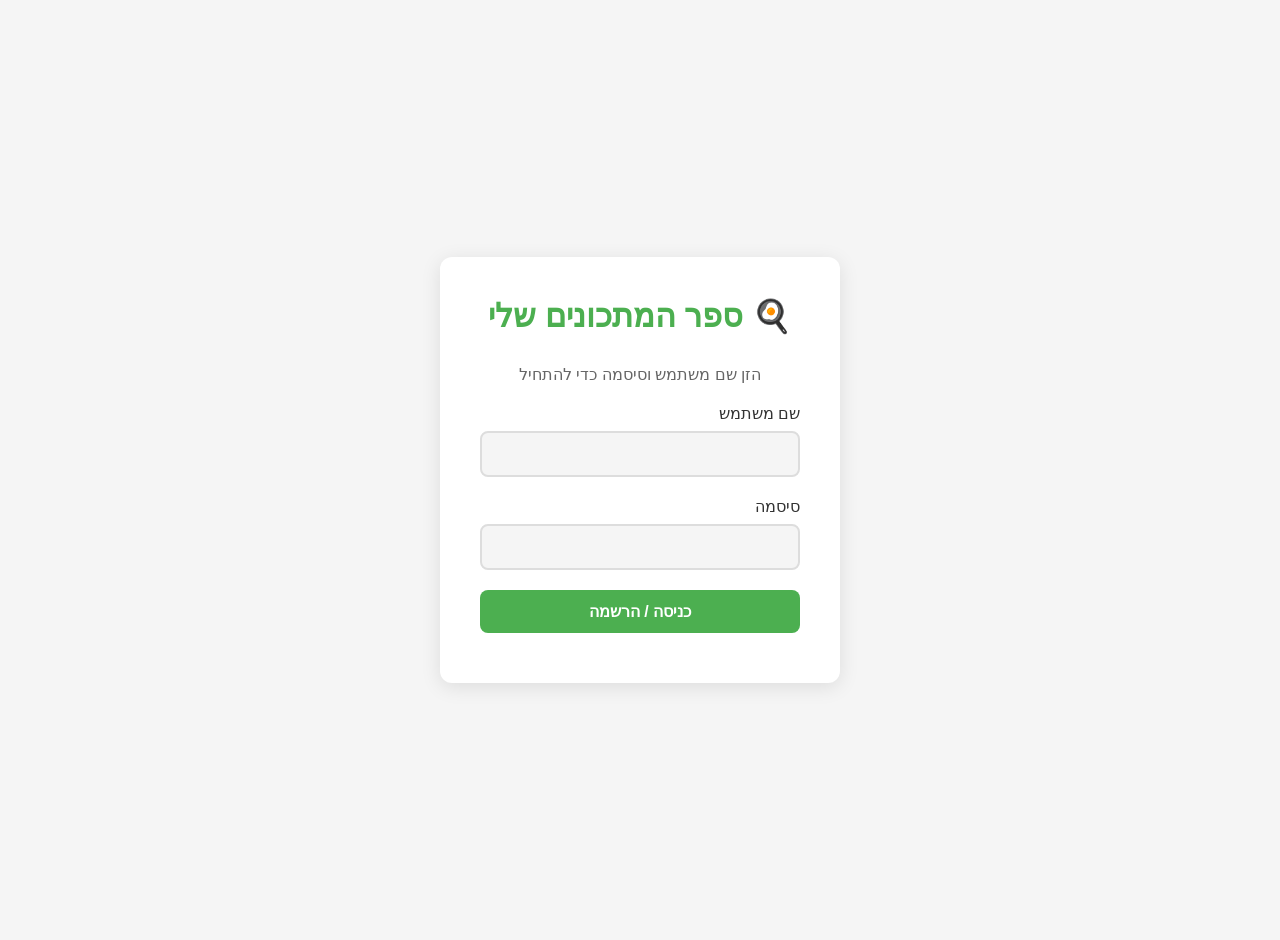
<file: פרוקיט גמר/index.html>
<!DOCTYPE html>
<html lang="he" dir="rtl">
<head>
    <meta charset="UTF-8">
    <meta name="viewport" content="width=device-width, initial-scale=1.0">
    <title>ספר המתכונים שלי</title>
    <link rel="stylesheet" href="styles.css">
</head>
<body>
    <div id="app"></div>
    <script src="app.js"></script>
</body>
</html>
</file>
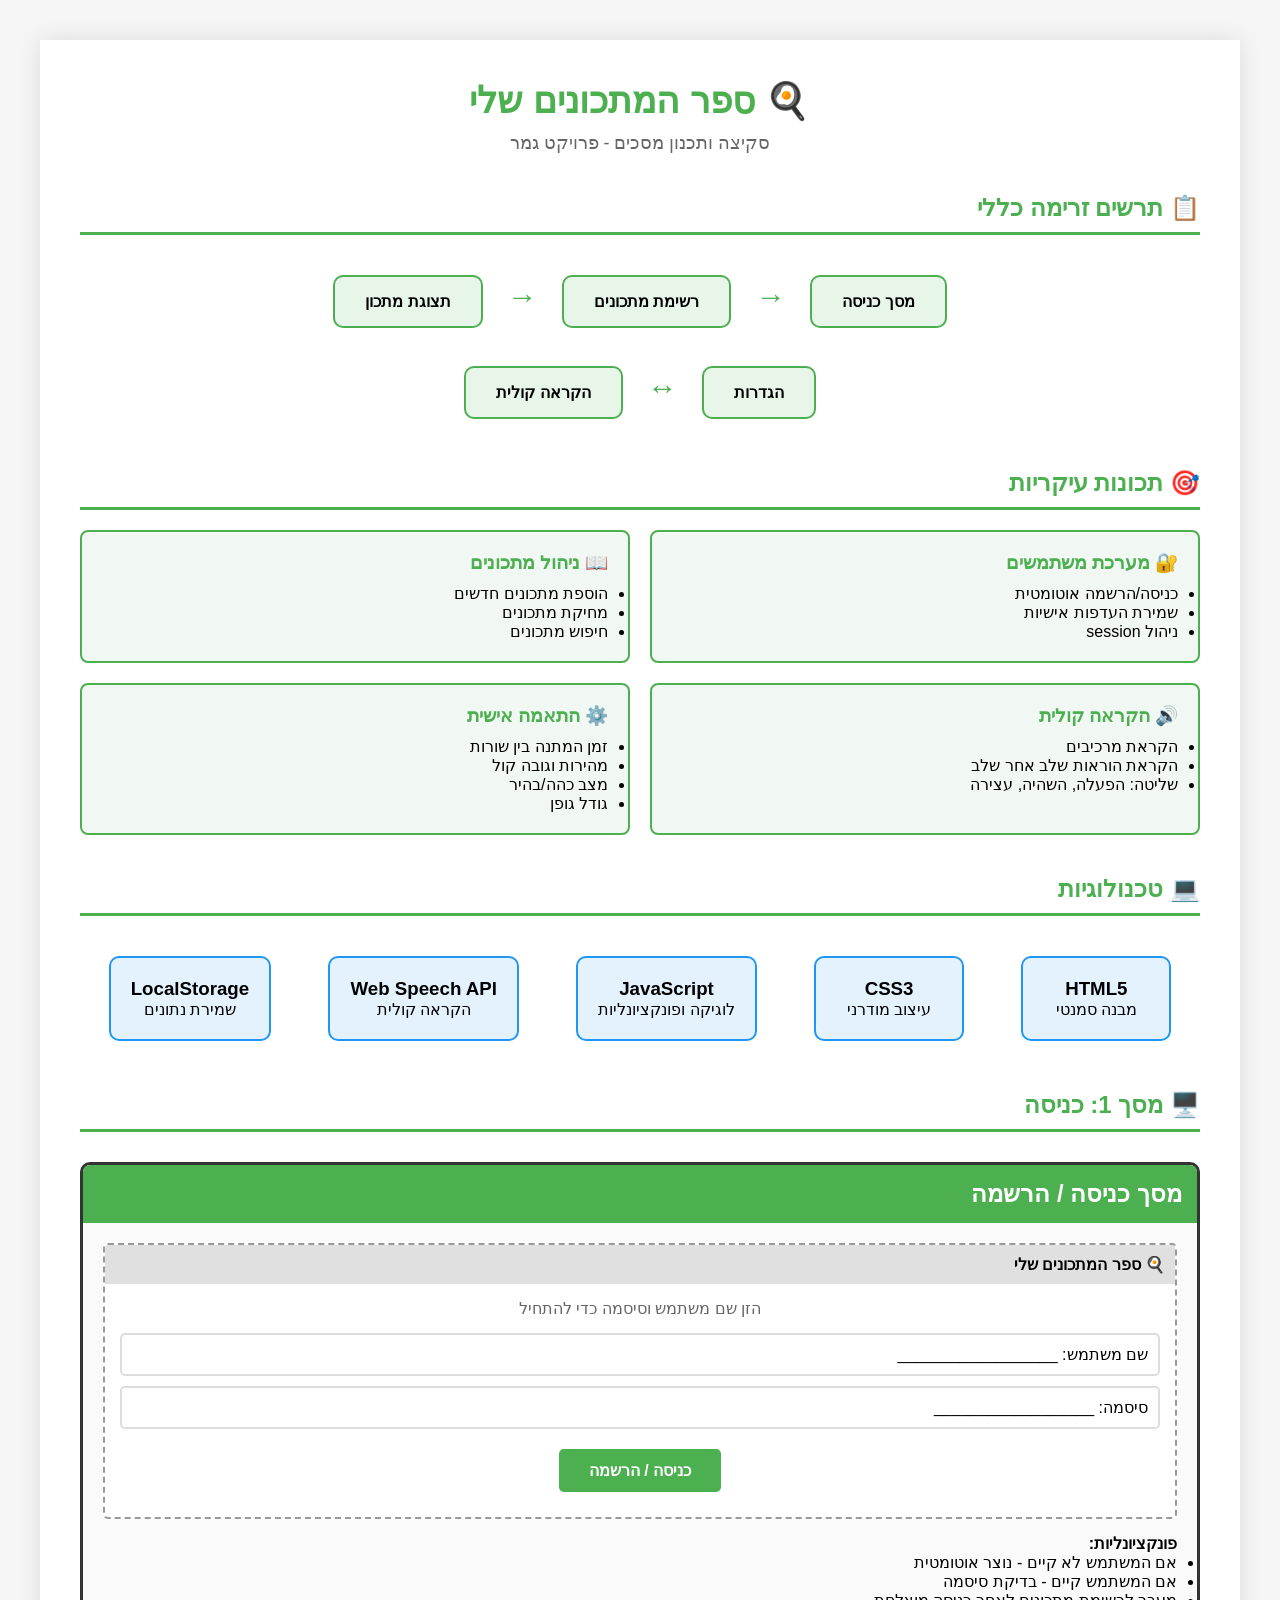
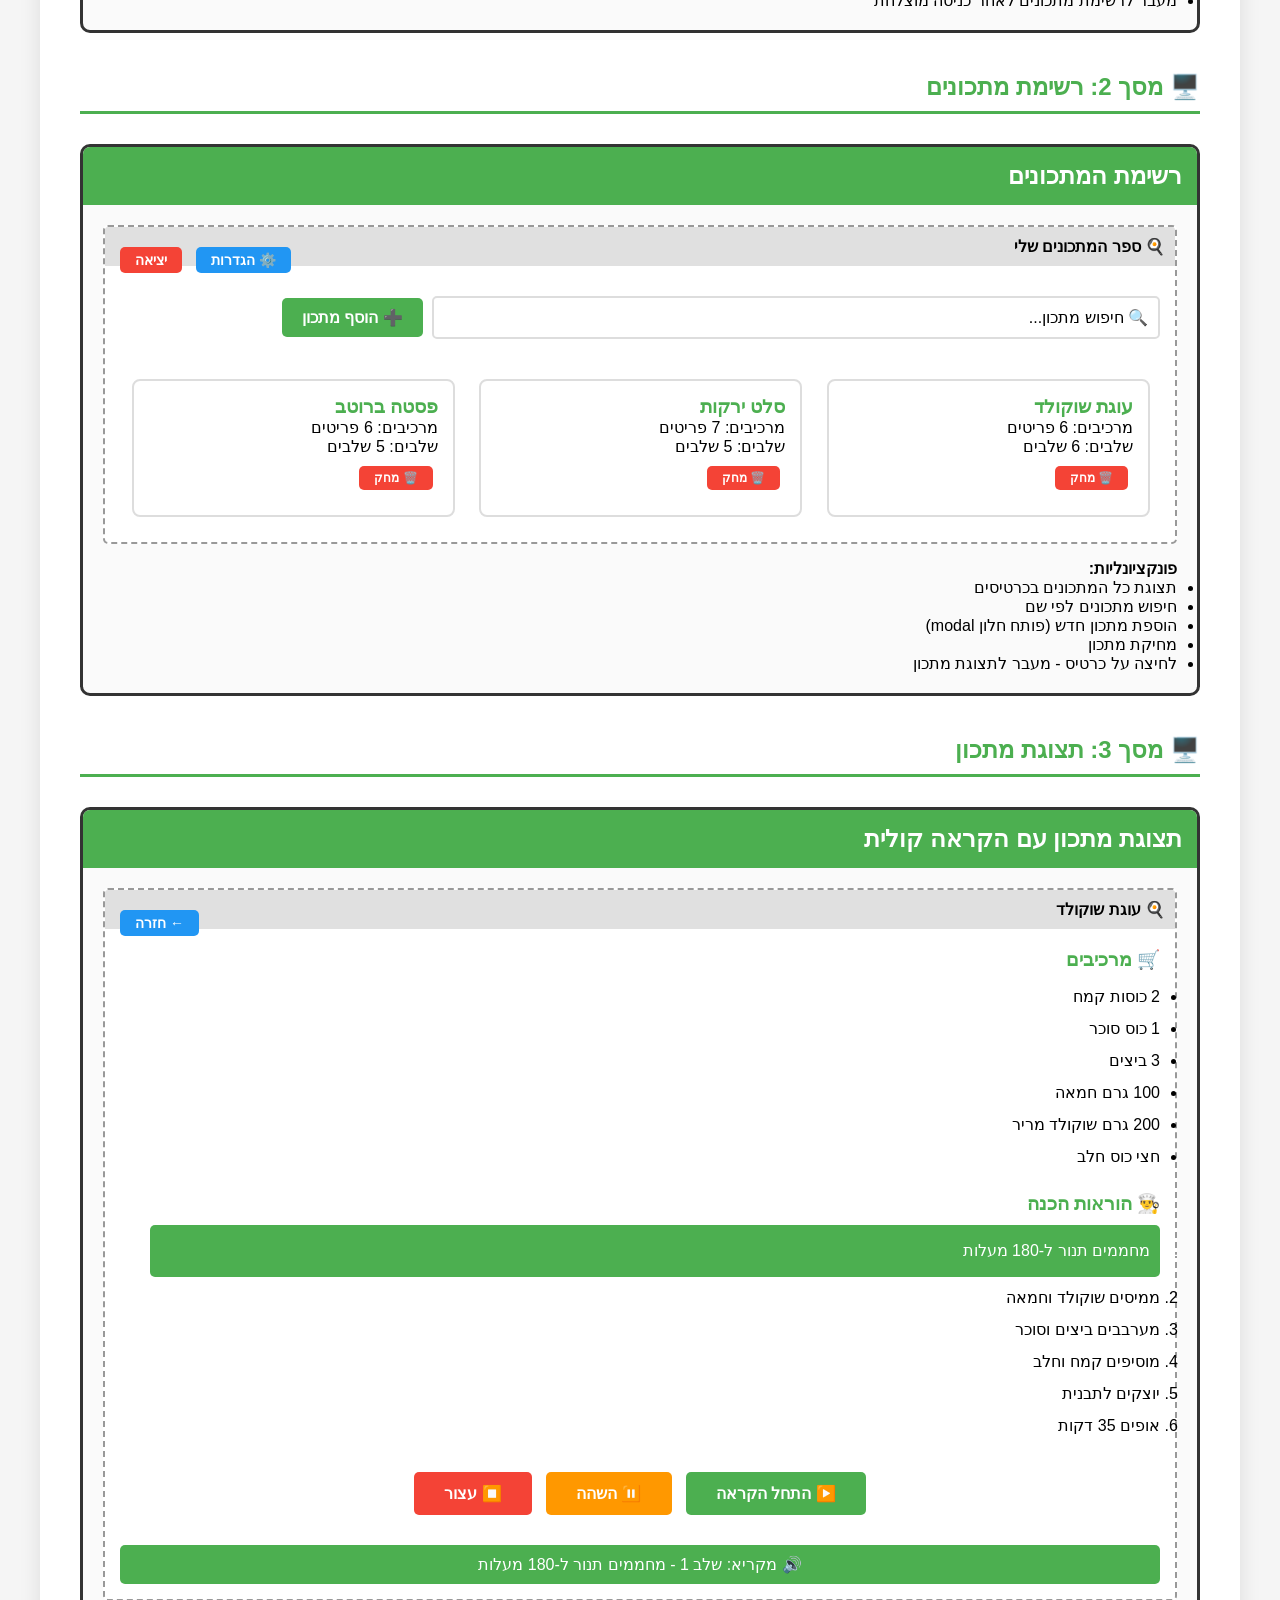
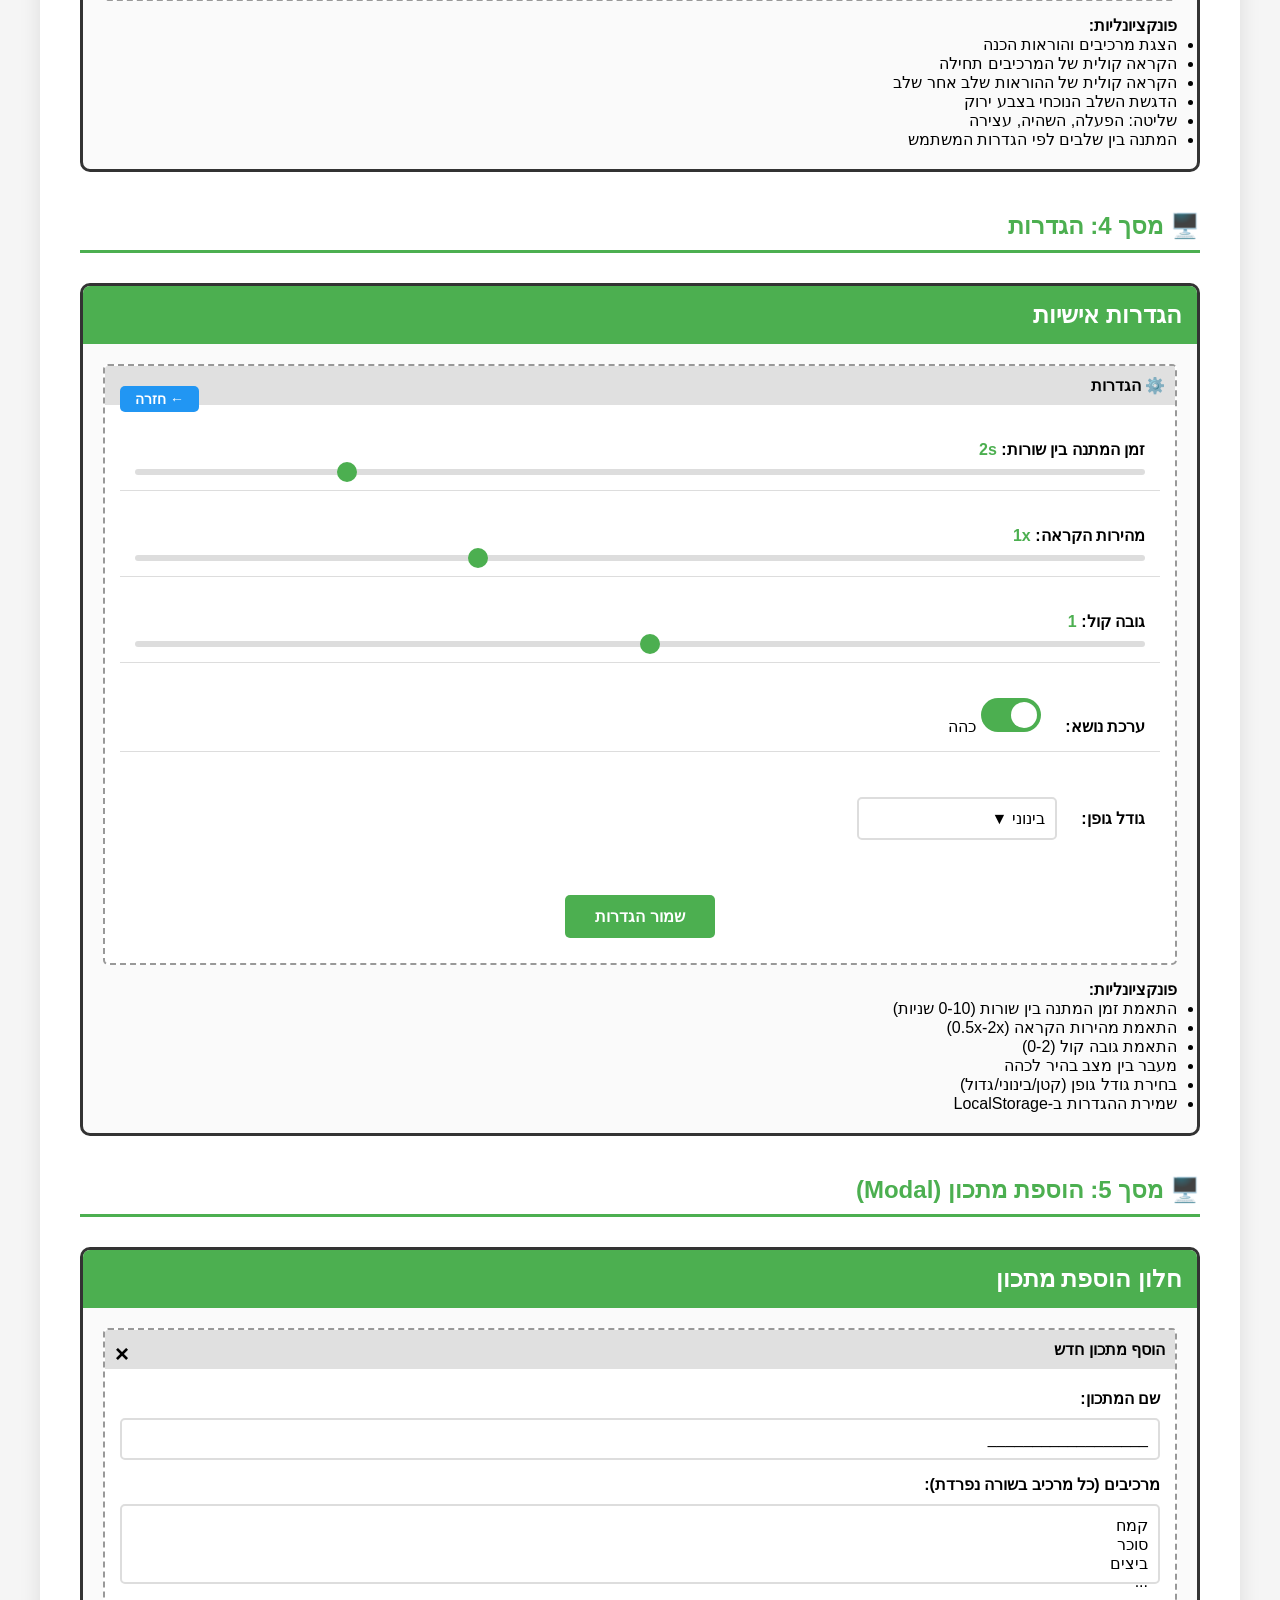
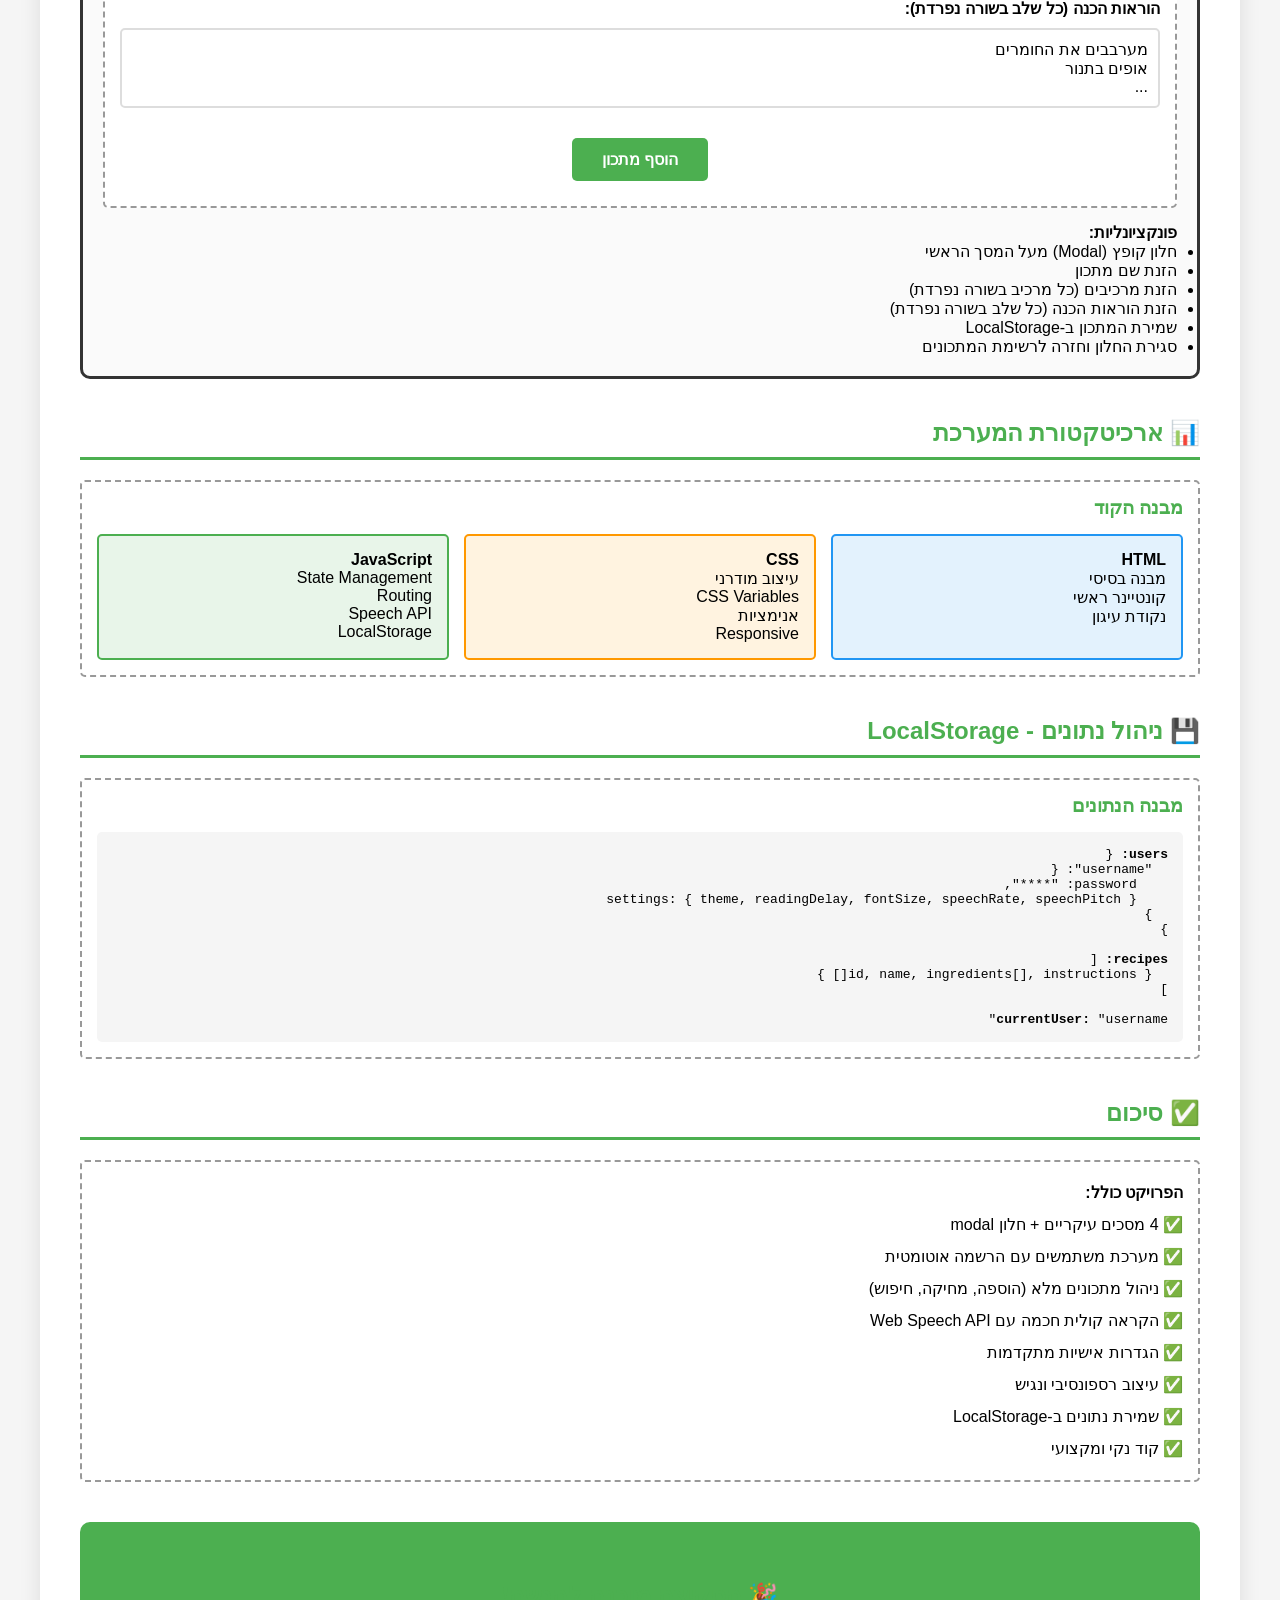
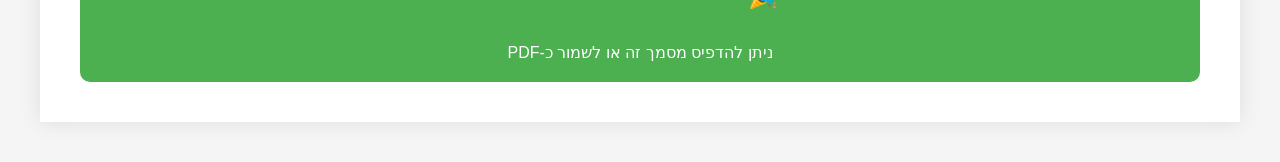
<file: פרוקיט גמר/סקיצה - ספר המתכונים שלי.html>
<!DOCTYPE html>
<html lang="he" dir="rtl">
<head>
    <meta charset="UTF-8">
    <meta name="viewport" content="width=device-width, initial-scale=1.0">
    <title>סקיצה - ספר המתכונים שלי</title>
    <style>
        * {
            margin: 0;
            padding: 0;
            box-sizing: border-box;
        }
        
        body {
            font-family: Arial, sans-serif;
            background: #f5f5f5;
            padding: 40px 20px;
        }
        
        .container {
            max-width: 1200px;
            margin: 0 auto;
            background: white;
            padding: 40px;
            box-shadow: 0 0 20px rgba(0,0,0,0.1);
        }
        
        h1 {
            text-align: center;
            color: #4CAF50;
            margin-bottom: 10px;
            font-size: 36px;
        }
        
        .subtitle {
            text-align: center;
            color: #666;
            margin-bottom: 40px;
            font-size: 18px;
        }
        
        h2 {
            color: #4CAF50;
            margin: 40px 0 20px 0;
            padding-bottom: 10px;
            border-bottom: 3px solid #4CAF50;
        }
        
        .screen {
            border: 3px solid #333;
            border-radius: 10px;
            padding: 20px;
            margin: 30px 0;
            background: #fafafa;
            page-break-inside: avoid;
        }
        
        .screen-title {
            background: #4CAF50;
            color: white;
            padding: 15px;
            margin: -20px -20px 20px -20px;
            border-radius: 7px 7px 0 0;
            font-size: 24px;
            font-weight: bold;
        }
        
        .mockup-box {
            border: 2px dashed #999;
            padding: 15px;
            margin: 15px 0;
            background: white;
            border-radius: 5px;
        }
        
        .mockup-header {
            background: #e0e0e0;
            padding: 10px;
            margin: -15px -15px 15px -15px;
            border-radius: 3px 3px 0 0;
            font-weight: bold;
        }
        
        .mockup-input {
            border: 2px solid #ddd;
            padding: 10px;
            margin: 10px 0;
            background: white;
            border-radius: 5px;
        }
        
        .mockup-button {
            background: #4CAF50;
            color: white;
            padding: 12px 30px;
            border: none;
            border-radius: 5px;
            font-weight: bold;
            display: inline-block;
            margin: 10px 5px;
        }
        
        .mockup-button.secondary {
            background: #2196F3;
        }
        
        .mockup-button.danger {
            background: #f44336;
        }
        
        .mockup-card {
            border: 2px solid #ddd;
            padding: 15px;
            margin: 10px;
            border-radius: 8px;
            background: white;
            display: inline-block;
            width: calc(33% - 20px);
            vertical-align: top;
        }
        
        .flow-diagram {
            text-align: center;
            margin: 30px 0;
        }
        
        .flow-box {
            display: inline-block;
            border: 2px solid #4CAF50;
            padding: 15px 30px;
            margin: 10px;
            border-radius: 10px;
            background: #e8f5e9;
            font-weight: bold;
        }
        
        .flow-arrow {
            font-size: 30px;
            color: #4CAF50;
            margin: 0 10px;
        }
        
        .features-grid {
            display: grid;
            grid-template-columns: repeat(2, 1fr);
            gap: 20px;
            margin: 20px 0;
        }
        
        .feature-box {
            border: 2px solid #4CAF50;
            padding: 20px;
            border-radius: 8px;
            background: #f1f8f4;
        }
        
        .feature-box h3 {
            color: #4CAF50;
            margin-bottom: 10px;
        }
        
        .tech-stack {
            display: flex;
            justify-content: space-around;
            margin: 30px 0;
            flex-wrap: wrap;
        }
        
        .tech-item {
            text-align: center;
            padding: 20px;
            border: 2px solid #2196F3;
            border-radius: 10px;
            margin: 10px;
            background: #e3f2fd;
            min-width: 150px;
        }
        
        @media print {
            body {
                padding: 0;
            }
            .container {
                box-shadow: none;
            }
        }
        
        @media (max-width: 768px) {
            .mockup-card {
                width: 100%;
            }
            .features-grid {
                grid-template-columns: 1fr;
            }
        }
    </style>
</head>
<body>
    <div class="container">
        <h1>🍳 ספר המתכונים שלי</h1>
        <p class="subtitle">סקיצה ותכנון מסכים - פרויקט גמר</p>
        
        <h2>📋 תרשים זרימה כללי</h2>
        <div class="flow-diagram">
            <div class="flow-box">מסך כניסה</div>
            <span class="flow-arrow">→</span>
            <div class="flow-box">רשימת מתכונים</div>
            <span class="flow-arrow">→</span>
            <div class="flow-box">תצוגת מתכון</div>
            <br><br>
            <div class="flow-box">הגדרות</div>
            <span class="flow-arrow">↔</span>
            <div class="flow-box">הקראה קולית</div>
        </div>
        
        <h2>🎯 תכונות עיקריות</h2>
        <div class="features-grid">
            <div class="feature-box">
                <h3>🔐 מערכת משתמשים</h3>
                <ul>
                    <li>כניסה/הרשמה אוטומטית</li>
                    <li>שמירת העדפות אישיות</li>
                    <li>ניהול session</li>
                </ul>
            </div>
            <div class="feature-box">
                <h3>📖 ניהול מתכונים</h3>
                <ul>
                    <li>הוספת מתכונים חדשים</li>
                    <li>מחיקת מתכונים</li>
                    <li>חיפוש מתכונים</li>
                </ul>
            </div>
            <div class="feature-box">
                <h3>🔊 הקראה קולית</h3>
                <ul>
                    <li>הקראת מרכיבים</li>
                    <li>הקראת הוראות שלב אחר שלב</li>
                    <li>שליטה: הפעלה, השהיה, עצירה</li>
                </ul>
            </div>
            <div class="feature-box">
                <h3>⚙️ התאמה אישית</h3>
                <ul>
                    <li>זמן המתנה בין שורות</li>
                    <li>מהירות וגובה קול</li>
                    <li>מצב כהה/בהיר</li>
                    <li>גודל גופן</li>
                </ul>
            </div>
        </div>
        
        <h2>💻 טכנולוגיות</h2>
        <div class="tech-stack">
            <div class="tech-item">
                <h3>HTML5</h3>
                <p>מבנה סמנטי</p>
            </div>
            <div class="tech-item">
                <h3>CSS3</h3>
                <p>עיצוב מודרני</p>
            </div>
            <div class="tech-item">
                <h3>JavaScript</h3>
                <p>לוגיקה ופונקציונליות</p>
            </div>
            <div class="tech-item">
                <h3>Web Speech API</h3>
                <p>הקראה קולית</p>
            </div>
            <div class="tech-item">
                <h3>LocalStorage</h3>
                <p>שמירת נתונים</p>
            </div>
        </div>
        
        <h2>🖥️ מסך 1: כניסה</h2>
        <div class="screen">
            <div class="screen-title">מסך כניסה / הרשמה</div>
            <div class="mockup-box">
                <div class="mockup-header">🍳 ספר המתכונים שלי</div>
                <p style="text-align: center; color: #666; margin: 15px 0;">הזן שם משתמש וסיסמה כדי להתחיל</p>
                <div class="mockup-input">שם משתמש: __________________</div>
                <div class="mockup-input">סיסמה: __________________</div>
                <div style="text-align: center;">
                    <div class="mockup-button">כניסה / הרשמה</div>
                </div>
            </div>
            <p><strong>פונקציונליות:</strong></p>
            <ul>
                <li>אם המשתמש לא קיים - נוצר אוטומטית</li>
                <li>אם המשתמש קיים - בדיקת סיסמה</li>
                <li>מעבר לרשימת מתכונים לאחר כניסה מוצלחת</li>
            </ul>
        </div>
        
        <h2>🖥️ מסך 2: רשימת מתכונים</h2>
        <div class="screen">
            <div class="screen-title">רשימת המתכונים</div>
            <div class="mockup-box">
                <div class="mockup-header">
                    🍳 ספר המתכונים שלי
                    <span style="float: left;">
                        <span class="mockup-button secondary" style="padding: 5px 15px; font-size: 14px;">⚙️ הגדרות</span>
                        <span class="mockup-button danger" style="padding: 5px 15px; font-size: 14px;">יציאה</span>
                    </span>
                </div>
                <div style="margin: 20px 0;">
                    <div class="mockup-input" style="display: inline-block; width: 70%;">🔍 חיפוש מתכון...</div>
                    <div class="mockup-button" style="display: inline-block; padding: 10px 20px;">➕ הוסף מתכון</div>
                </div>
                <div style="margin-top: 20px;">
                    <div class="mockup-card">
                        <h3 style="color: #4CAF50;">עוגת שוקולד</h3>
                        <p>מרכיבים: 6 פריטים</p>
                        <p>שלבים: 6 שלבים</p>
                        <div class="mockup-button danger" style="padding: 5px 15px; font-size: 12px;">🗑️ מחק</div>
                    </div>
                    <div class="mockup-card">
                        <h3 style="color: #4CAF50;">סלט ירקות</h3>
                        <p>מרכיבים: 7 פריטים</p>
                        <p>שלבים: 5 שלבים</p>
                        <div class="mockup-button danger" style="padding: 5px 15px; font-size: 12px;">🗑️ מחק</div>
                    </div>
                    <div class="mockup-card">
                        <h3 style="color: #4CAF50;">פסטה ברוטב</h3>
                        <p>מרכיבים: 6 פריטים</p>
                        <p>שלבים: 5 שלבים</p>
                        <div class="mockup-button danger" style="padding: 5px 15px; font-size: 12px;">🗑️ מחק</div>
                    </div>
                </div>
            </div>
            <p><strong>פונקציונליות:</strong></p>
            <ul>
                <li>תצוגת כל המתכונים בכרטיסים</li>
                <li>חיפוש מתכונים לפי שם</li>
                <li>הוספת מתכון חדש (פותח חלון modal)</li>
                <li>מחיקת מתכון</li>
                <li>לחיצה על כרטיס - מעבר לתצוגת מתכון</li>
            </ul>
        </div>
        
        <h2>🖥️ מסך 3: תצוגת מתכון</h2>
        <div class="screen">
            <div class="screen-title">תצוגת מתכון עם הקראה קולית</div>
            <div class="mockup-box">
                <div class="mockup-header">
                    🍳 עוגת שוקולד
                    <span style="float: left;">
                        <span class="mockup-button secondary" style="padding: 5px 15px; font-size: 14px;">← חזרה</span>
                    </span>
                </div>
                <div style="margin: 20px 0;">
                    <h3 style="color: #4CAF50;">🛒 מרכיבים</h3>
                    <ul style="margin: 10px 0 10px 30px; line-height: 2;">
                        <li>2 כוסות קמח</li>
                        <li>1 כוס סוכר</li>
                        <li>3 ביצים</li>
                        <li>100 גרם חמאה</li>
                        <li>200 גרם שוקולד מריר</li>
                        <li>חצי כוס חלב</li>
                    </ul>
                </div>
                <div style="margin: 20px 0;">
                    <h3 style="color: #4CAF50;">👨‍🍳 הוראות הכנה</h3>
                    <ol style="margin: 10px 0 10px 30px; line-height: 2;">
                        <li style="background: #4CAF50; color: white; padding: 10px; border-radius: 5px; margin: 5px 0;">מחממים תנור ל-180 מעלות</li>
                        <li>ממיסים שוקולד וחמאה</li>
                        <li>מערבבים ביצים וסוכר</li>
                        <li>מוסיפים קמח וחלב</li>
                        <li>יוצקים לתבנית</li>
                        <li>אופים 35 דקות</li>
                    </ol>
                </div>
                <div style="text-align: center; margin: 20px 0;">
                    <div class="mockup-button">▶️ התחל הקראה</div>
                    <div class="mockup-button" style="background: #FF9800;">⏸️ השהה</div>
                    <div class="mockup-button danger">⏹️ עצור</div>
                </div>
                <div style="text-align: center; background: #4CAF50; color: white; padding: 10px; border-radius: 5px;">
                    🔊 מקריא: שלב 1 - מחממים תנור ל-180 מעלות
                </div>
            </div>
            <p><strong>פונקציונליות:</strong></p>
            <ul>
                <li>הצגת מרכיבים והוראות הכנה</li>
                <li>הקראה קולית של המרכיבים תחילה</li>
                <li>הקראה קולית של ההוראות שלב אחר שלב</li>
                <li>הדגשת השלב הנוכחי בצבע ירוק</li>
                <li>שליטה: הפעלה, השהיה, עצירה</li>
                <li>המתנה בין שלבים לפי הגדרות המשתמש</li>
            </ul>
        </div>
        
        <h2>🖥️ מסך 4: הגדרות</h2>
        <div class="screen">
            <div class="screen-title">הגדרות אישיות</div>
            <div class="mockup-box">
                <div class="mockup-header">
                    ⚙️ הגדרות
                    <span style="float: left;">
                        <span class="mockup-button secondary" style="padding: 5px 15px; font-size: 14px;">← חזרה</span>
                    </span>
                </div>
                <div style="margin: 20px 0;">
                    <div style="margin: 20px 0; padding: 15px; border-bottom: 1px solid #ddd;">
                        <strong>זמן המתנה בין שורות:</strong> <span style="color: #4CAF50; font-weight: bold;">2s</span>
                        <div style="margin-top: 10px; background: #ddd; height: 6px; border-radius: 3px; position: relative;">
                            <div style="position: absolute; width: 20px; height: 20px; background: #4CAF50; border-radius: 50%; top: -7px; left: 20%;"></div>
                        </div>
                    </div>
                    
                    <div style="margin: 20px 0; padding: 15px; border-bottom: 1px solid #ddd;">
                        <strong>מהירות הקראה:</strong> <span style="color: #4CAF50; font-weight: bold;">1x</span>
                        <div style="margin-top: 10px; background: #ddd; height: 6px; border-radius: 3px; position: relative;">
                            <div style="position: absolute; width: 20px; height: 20px; background: #4CAF50; border-radius: 50%; top: -7px; left: 33%;"></div>
                        </div>
                    </div>
                    
                    <div style="margin: 20px 0; padding: 15px; border-bottom: 1px solid #ddd;">
                        <strong>גובה קול:</strong> <span style="color: #4CAF50; font-weight: bold;">1</span>
                        <div style="margin-top: 10px; background: #ddd; height: 6px; border-radius: 3px; position: relative;">
                            <div style="position: absolute; width: 20px; height: 20px; background: #4CAF50; border-radius: 50%; top: -7px; left: 50%;"></div>
                        </div>
                    </div>
                    
                    <div style="margin: 20px 0; padding: 15px; border-bottom: 1px solid #ddd;">
                        <strong>ערכת נושא:</strong>
                        <div style="display: inline-block; margin-right: 20px; width: 60px; height: 34px; background: #4CAF50; border-radius: 34px; position: relative;">
                            <div style="position: absolute; width: 26px; height: 26px; background: white; border-radius: 50%; top: 4px; right: 4px;"></div>
                        </div>
                        <span>כהה</span>
                    </div>
                    
                    <div style="margin: 20px 0; padding: 15px;">
                        <strong>גודל גופן:</strong>
                        <div class="mockup-input" style="width: 200px; display: inline-block; margin-right: 20px;">בינוני ▼</div>
                    </div>
                </div>
                <div style="text-align: center;">
                    <div class="mockup-button">שמור הגדרות</div>
                </div>
            </div>
            <p><strong>פונקציונליות:</strong></p>
            <ul>
                <li>התאמת זמן המתנה בין שורות (0-10 שניות)</li>
                <li>התאמת מהירות הקראה (0.5x-2x)</li>
                <li>התאמת גובה קול (0-2)</li>
                <li>מעבר בין מצב בהיר לכהה</li>
                <li>בחירת גודל גופן (קטן/בינוני/גדול)</li>
                <li>שמירת ההגדרות ב-LocalStorage</li>
            </ul>
        </div>
        
        <h2>🖥️ מסך 5: הוספת מתכון (Modal)</h2>
        <div class="screen">
            <div class="screen-title">חלון הוספת מתכון</div>
            <div class="mockup-box">
                <div class="mockup-header">
                    הוסף מתכון חדש
                    <span style="float: left; font-size: 24px; cursor: pointer;">×</span>
                </div>
                <div style="margin: 20px 0;">
                    <div style="margin: 15px 0;">
                        <strong>שם המתכון:</strong>
                        <div class="mockup-input">__________________</div>
                    </div>
                    
                    <div style="margin: 15px 0;">
                        <strong>מרכיבים (כל מרכיב בשורה נפרדת):</strong>
                        <div class="mockup-input" style="height: 80px; padding-top: 10px;">
                            קמח<br>
                            סוכר<br>
                            ביצים<br>
                            ...
                        </div>
                    </div>
                    
                    <div style="margin: 15px 0;">
                        <strong>הוראות הכנה (כל שלב בשורה נפרדת):</strong>
                        <div class="mockup-input" style="height: 80px; padding-top: 10px;">
                            מערבבים את החומרים<br>
                            אופים בתנור<br>
                            ...
                        </div>
                    </div>
                </div>
                <div style="text-align: center;">
                    <div class="mockup-button">הוסף מתכון</div>
                </div>
            </div>
            <p><strong>פונקציונליות:</strong></p>
            <ul>
                <li>חלון קופץ (Modal) מעל המסך הראשי</li>
                <li>הזנת שם מתכון</li>
                <li>הזנת מרכיבים (כל מרכיב בשורה נפרדת)</li>
                <li>הזנת הוראות הכנה (כל שלב בשורה נפרדת)</li>
                <li>שמירת המתכון ב-LocalStorage</li>
                <li>סגירת החלון וחזרה לרשימת המתכונים</li>
            </ul>
        </div>
        
        <h2>📊 ארכיטקטורת המערכת</h2>
        <div class="mockup-box">
            <h3 style="color: #4CAF50; margin-bottom: 15px;">מבנה הקוד</h3>
            <div style="display: grid; grid-template-columns: repeat(3, 1fr); gap: 15px;">
                <div style="border: 2px solid #2196F3; padding: 15px; border-radius: 5px; background: #e3f2fd;">
                    <h4>HTML</h4>
                    <p>מבנה בסיסי<br>קונטיינר ראשי<br>נקודת עיגון</p>
                </div>
                <div style="border: 2px solid #FF9800; padding: 15px; border-radius: 5px; background: #fff3e0;">
                    <h4>CSS</h4>
                    <p>עיצוב מודרני<br>CSS Variables<br>אנימציות<br>Responsive</p>
                </div>
                <div style="border: 2px solid #4CAF50; padding: 15px; border-radius: 5px; background: #e8f5e9;">
                    <h4>JavaScript</h4>
                    <p>State Management<br>Routing<br>Speech API<br>LocalStorage</p>
                </div>
            </div>
        </div>
        
        <h2>💾 ניהול נתונים - LocalStorage</h2>
        <div class="mockup-box">
            <h3 style="color: #4CAF50; margin-bottom: 15px;">מבנה הנתונים</h3>
            <div style="background: #f5f5f5; padding: 15px; border-radius: 5px; font-family: monospace;">
                <strong>users:</strong> {<br>
                &nbsp;&nbsp;"username": {<br>
                &nbsp;&nbsp;&nbsp;&nbsp;password: "****",<br>
                &nbsp;&nbsp;&nbsp;&nbsp;settings: { theme, readingDelay, fontSize, speechRate, speechPitch }<br>
                &nbsp;&nbsp;}<br>
                }<br><br>
                <strong>recipes:</strong> [<br>
                &nbsp;&nbsp;{ id, name, ingredients[], instructions[] }<br>
                ]<br><br>
                <strong>currentUser:</strong> "username"
            </div>
        </div>
        
        <h2>✅ סיכום</h2>
        <div class="mockup-box">
            <p style="line-height: 2;">
                <strong>הפרויקט כולל:</strong><br>
                ✅ 4 מסכים עיקריים + חלון modal<br>
                ✅ מערכת משתמשים עם הרשמה אוטומטית<br>
                ✅ ניהול מתכונים מלא (הוספה, מחיקה, חיפוש)<br>
                ✅ הקראה קולית חכמה עם Web Speech API<br>
                ✅ הגדרות אישיות מתקדמות<br>
                ✅ עיצוב רספונסיבי ונגיש<br>
                ✅ שמירת נתונים ב-LocalStorage<br>
                ✅ קוד נקי ומקצועי
            </p>
        </div>
        
        <div style="text-align: center; margin-top: 40px; padding: 20px; background: #4CAF50; color: white; border-radius: 10px;">
            <h2>🎉 הסקיצה מוכנה להגשה!</h2>
            <p style="margin-top: 10px;">ניתן להדפיס מסמך זה או לשמור כ-PDF</p>
        </div>
    </div>
</body>
</html>
</file>
<file: פרוקיט גמר/styles.css>
:root {
    --bg-primary: #ffffff;
    --bg-secondary: #f5f5f5;
    --text-primary: #333333;
    --text-secondary: #666666;
    --accent: #4CAF50;
    --accent-hover: #45a049;
    --border: #ddd;
    --shadow: rgba(0, 0, 0, 0.1);
    --error: #f44336;
}

[data-theme="dark"] {
    --bg-primary: #1a1a1a;
    --bg-secondary: #2d2d2d;
    --text-primary: #ffffff;
    --text-secondary: #b0b0b0;
    --accent: #66BB6A;
    --accent-hover: #81C784;
    --border: #444;
    --shadow: rgba(0, 0, 0, 0.3);
}

* {
    margin: 0;
    padding: 0;
    box-sizing: border-box;
}

body {
    font-family: 'Segoe UI', Tahoma, Geneva, Verdana, sans-serif;
    background: var(--bg-secondary);
    color: var(--text-primary);
    transition: background 0.3s, color 0.3s;
    min-height: 100vh;
}

#app {
    max-width: 1200px;
    margin: 0 auto;
    padding: 20px;
}

.login-container {
    display: flex;
    justify-content: center;
    align-items: center;
    min-height: 100vh;
}

.login-box {
    background: var(--bg-primary);
    padding: 40px;
    border-radius: 12px;
    box-shadow: 0 4px 20px var(--shadow);
    width: 100%;
    max-width: 400px;
    animation: fadeIn 0.5s;
}

.login-box h1 {
    text-align: center;
    margin-bottom: 30px;
    color: var(--accent);
}

.form-group {
    margin-bottom: 20px;
}

.form-group label {
    display: block;
    margin-bottom: 8px;
    font-weight: 500;
}

.form-group input {
    width: 100%;
    padding: 12px;
    border: 2px solid var(--border);
    border-radius: 8px;
    font-size: 16px;
    background: var(--bg-secondary);
    color: var(--text-primary);
    transition: border 0.3s;
}

.form-group input:focus {
    outline: none;
    border-color: var(--accent);
}

.btn {
    width: 100%;
    padding: 12px;
    background: var(--accent);
    color: white;
    border: none;
    border-radius: 8px;
    font-size: 16px;
    font-weight: 600;
    cursor: pointer;
    transition: background 0.3s, transform 0.1s;
}

.btn:hover {
    background: var(--accent-hover);
}

.btn:active {
    transform: scale(0.98);
}

.error-message {
    color: var(--error);
    font-size: 14px;
    margin-top: 10px;
    text-align: center;
}

.header {
    background: var(--bg-primary);
    padding: 20px;
    border-radius: 12px;
    margin-bottom: 20px;
    box-shadow: 0 2px 10px var(--shadow);
    display: flex;
    justify-content: space-between;
    align-items: center;
    flex-wrap: wrap;
    gap: 15px;
}

.header h1 {
    color: var(--accent);
    font-size: 28px;
}

.header-actions {
    display: flex;
    gap: 10px;
    align-items: center;
}

.btn-secondary {
    padding: 10px 20px;
    background: var(--bg-secondary);
    color: var(--text-primary);
    border: 2px solid var(--border);
    border-radius: 8px;
    cursor: pointer;
    font-weight: 500;
    transition: all 0.3s;
}

.btn-secondary:hover {
    border-color: var(--accent);
    color: var(--accent);
}

.user-info {
    color: var(--text-secondary);
    font-size: 14px;
}

.settings-container {
    background: var(--bg-primary);
    padding: 30px;
    border-radius: 12px;
    box-shadow: 0 2px 10px var(--shadow);
    animation: fadeIn 0.5s;
}

.settings-container h2 {
    margin-bottom: 30px;
    color: var(--accent);
}

.setting-item {
    margin-bottom: 25px;
    padding-bottom: 25px;
    border-bottom: 1px solid var(--border);
}

.setting-item:last-child {
    border-bottom: none;
}

.setting-item label {
    display: block;
    margin-bottom: 10px;
    font-weight: 500;
}

.setting-item input[type="range"] {
    width: 100%;
    height: 6px;
    border-radius: 3px;
    background: var(--border);
    outline: none;
    -webkit-appearance: none;
}

.setting-item input[type="range"]::-webkit-slider-thumb {
    -webkit-appearance: none;
    appearance: none;
    width: 20px;
    height: 20px;
    border-radius: 50%;
    background: var(--accent);
    cursor: pointer;
}

.setting-item input[type="range"]::-moz-range-thumb {
    width: 20px;
    height: 20px;
    border-radius: 50%;
    background: var(--accent);
    cursor: pointer;
    border: none;
}

.range-value {
    display: inline-block;
    margin-right: 10px;
    color: var(--accent);
    font-weight: 600;
}

.toggle-switch {
    position: relative;
    display: inline-block;
    width: 60px;
    height: 34px;
}

.toggle-switch input {
    opacity: 0;
    width: 0;
    height: 0;
}

.slider {
    position: absolute;
    cursor: pointer;
    top: 0;
    left: 0;
    right: 0;
    bottom: 0;
    background-color: var(--border);
    transition: 0.4s;
    border-radius: 34px;
}

.slider:before {
    position: absolute;
    content: "";
    height: 26px;
    width: 26px;
    left: 4px;
    bottom: 4px;
    background-color: white;
    transition: 0.4s;
    border-radius: 50%;
}

input:checked + .slider {
    background-color: var(--accent);
}

input:checked + .slider:before {
    transform: translateX(26px);
}

.setting-item select {
    width: 100%;
    padding: 10px;
    border: 2px solid var(--border);
    border-radius: 8px;
    background: var(--bg-secondary);
    color: var(--text-primary);
    font-size: 16px;
    cursor: pointer;
}

.recipe-list-container {
    animation: fadeIn 0.5s;
}

.search-add-bar {
    background: var(--bg-primary);
    padding: 20px;
    border-radius: 12px;
    margin-bottom: 20px;
    box-shadow: 0 2px 10px var(--shadow);
    display: flex;
    gap: 10px;
    flex-wrap: wrap;
}

.search-input {
    flex: 1;
    min-width: 200px;
    padding: 12px;
    border: 2px solid var(--border);
    border-radius: 8px;
    font-size: 16px;
    background: var(--bg-secondary);
    color: var(--text-primary);
}

.search-input:focus {
    outline: none;
    border-color: var(--accent);
}

.btn-add {
    padding: 12px 24px;
    background: var(--accent);
    color: white;
    border: none;
    border-radius: 8px;
    font-weight: 600;
    cursor: pointer;
    transition: background 0.3s;
}

.btn-add:hover {
    background: var(--accent-hover);
}

.recipes-grid {
    display: grid;
    grid-template-columns: repeat(auto-fill, minmax(300px, 1fr));
    gap: 20px;
}

.recipe-card {
    background: var(--bg-primary);
    padding: 20px;
    border-radius: 12px;
    box-shadow: 0 2px 10px var(--shadow);
    cursor: pointer;
    transition: transform 0.3s, box-shadow 0.3s;
}

.recipe-card:hover {
    transform: translateY(-5px);
    box-shadow: 0 4px 20px var(--shadow);
}

.recipe-card h3 {
    color: var(--accent);
    margin-bottom: 10px;
}

.recipe-card p {
    color: var(--text-secondary);
    font-size: 14px;
    line-height: 1.6;
}

.recipe-card-actions {
    margin-top: 15px;
    display: flex;
    gap: 10px;
}

.btn-small {
    padding: 8px 16px;
    border: none;
    border-radius: 6px;
    cursor: pointer;
    font-size: 14px;
    font-weight: 500;
    transition: all 0.3s;
}

.btn-delete {
    background: var(--error);
    color: white;
}

.btn-delete:hover {
    opacity: 0.8;
}

.recipe-view-container {
    background: var(--bg-primary);
    padding: 30px;
    border-radius: 12px;
    box-shadow: 0 2px 10px var(--shadow);
    animation: fadeIn 0.5s;
}

.recipe-view-container h2 {
    color: var(--accent);
    margin-bottom: 20px;
    font-size: 32px;
}

.recipe-section {
    margin-bottom: 30px;
}

.recipe-section h3 {
    color: var(--text-primary);
    margin-bottom: 15px;
    font-size: 24px;
}

.recipe-section ul {
    list-style-position: inside;
    line-height: 1.8;
}

.recipe-section ol {
    list-style-position: inside;
    line-height: 2;
}

.recipe-section li {
    padding: 8px 0;
    border-bottom: 1px solid var(--border);
}

.recipe-section li:last-child {
    border-bottom: none;
}

.recipe-controls {
    display: flex;
    gap: 15px;
    margin-top: 30px;
    flex-wrap: wrap;
}

.btn-control {
    padding: 15px 30px;
    border: none;
    border-radius: 8px;
    font-size: 16px;
    font-weight: 600;
    cursor: pointer;
    transition: all 0.3s;
}

.btn-play {
    background: var(--accent);
    color: white;
}

.btn-play:hover {
    background: var(--accent-hover);
}

.btn-pause {
    background: #FF9800;
    color: white;
}

.btn-pause:hover {
    opacity: 0.8;
}

.btn-stop {
    background: var(--error);
    color: white;
}

.btn-stop:hover {
    opacity: 0.8;
}

.reading-indicator {
    background: var(--accent);
    color: white;
    padding: 10px 20px;
    border-radius: 8px;
    display: inline-block;
    animation: pulse 1.5s infinite;
}

.modal {
    display: none;
    position: fixed;
    z-index: 1000;
    left: 0;
    top: 0;
    width: 100%;
    height: 100%;
    background-color: rgba(0, 0, 0, 0.5);
    animation: fadeIn 0.3s;
}

.modal.active {
    display: flex;
    justify-content: center;
    align-items: center;
}

.modal-content {
    background: var(--bg-primary);
    padding: 30px;
    border-radius: 12px;
    width: 90%;
    max-width: 600px;
    max-height: 90vh;
    overflow-y: auto;
    animation: slideUp 0.3s;
}

.modal-header {
    display: flex;
    justify-content: space-between;
    align-items: center;
    margin-bottom: 20px;
}

.modal-header h2 {
    color: var(--accent);
}

.close-btn {
    background: none;
    border: none;
    font-size: 28px;
    cursor: pointer;
    color: var(--text-secondary);
    transition: color 0.3s;
}

.close-btn:hover {
    color: var(--error);
}

.form-group textarea {
    width: 100%;
    padding: 12px;
    border: 2px solid var(--border);
    border-radius: 8px;
    font-size: 16px;
    background: var(--bg-secondary);
    color: var(--text-primary);
    font-family: inherit;
    resize: vertical;
    min-height: 100px;
}

.form-group textarea:focus {
    outline: none;
    border-color: var(--accent);
}

@keyframes fadeIn {
    from { opacity: 0; }
    to { opacity: 1; }
}

@keyframes slideUp {
    from {
        transform: translateY(50px);
        opacity: 0;
    }
    to {
        transform: translateY(0);
        opacity: 1;
    }
}

@keyframes pulse {
    0%, 100% { opacity: 1; }
    50% { opacity: 0.7; }
}

@media (max-width: 768px) {
    .header {
        flex-direction: column;
        text-align: center;
    }
    .recipes-grid {
        grid-template-columns: 1fr;
    }
    .search-add-bar {
        flex-direction: column;
    }
    .recipe-controls {
        flex-direction: column;
    }
    .btn-control {
        width: 100%;
    }
}

.empty-state {
    text-align: center;
    padding: 60px 20px;
    color: var(--text-secondary);
}

.empty-state h3 {
    font-size: 24px;
    margin-bottom: 10px;
}
</file>
